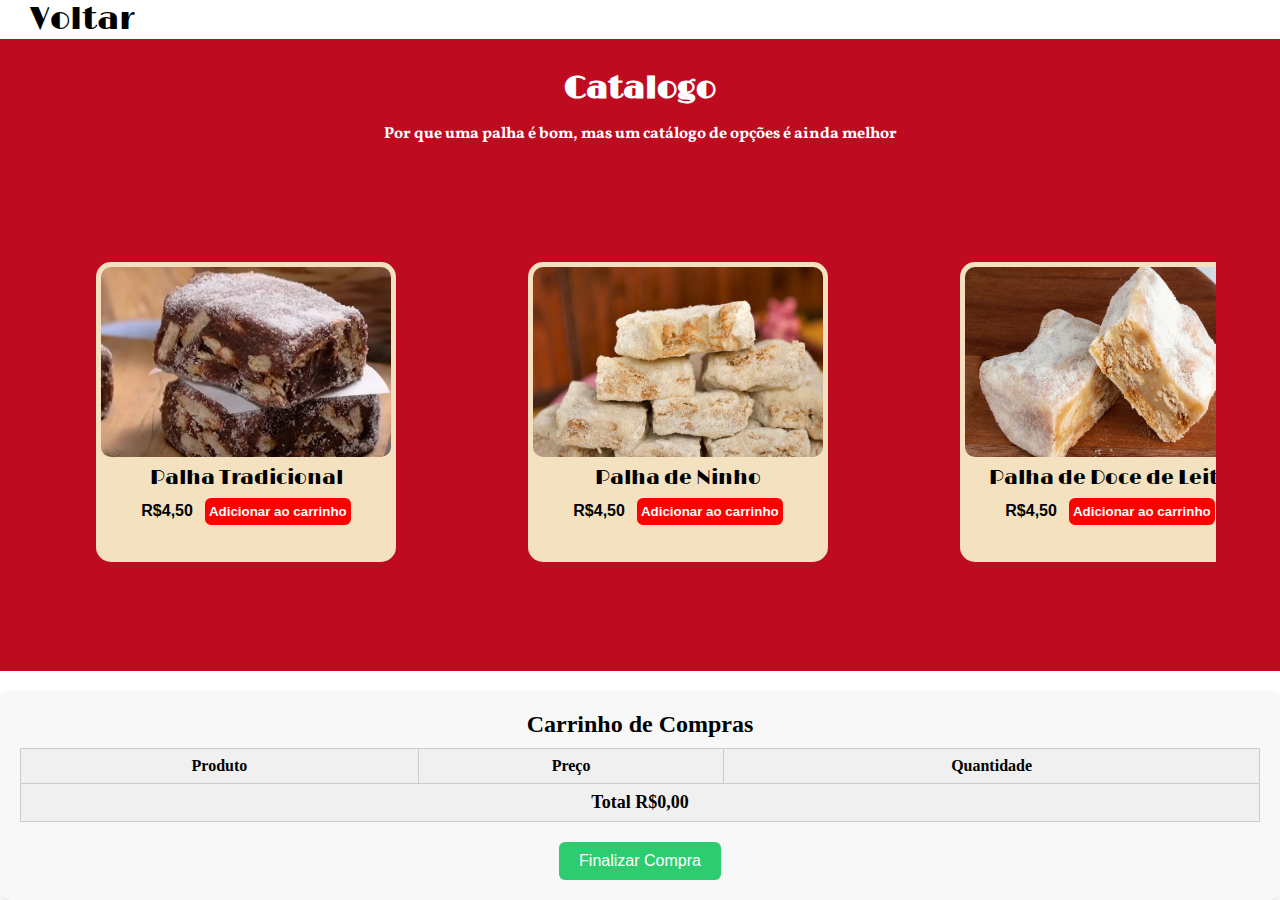
<file: app/carrinho/carrinho.html>
<!DOCTYPE html>
<html lang="pt-br">
  <head>
    <meta charset="UTF-8" />
    <meta name="viewport" content="width=device-width, initial-scale=1.0" />
    <title>Carrinho de compras</title>
    <link rel="stylesheet" href="../carrinho/carrinho-style.css" />
    <script async src="carrinho-script.js" ></script>
 
  </head>

  <body class="pagina-carrinho">
    <nav class="navbar" >
      <a class="navbar-brand " href="../index/index.html" >Voltar</a>
    </nav>

    <section class="container">

        <div class="titulo-catalogo">
          <h1  style="font-family: 'Limelight', cursive; color: white; margin-top: 30px;">Catalogo</h1>
          <h4 style="font-family: 'Vollkorn', serif; color: white; margin-top: 15px; margin-bottom: 30px;" class="catalogo-sub">Por que uma palha é bom, mas um catálogo de opções é ainda melhor</h4>
      </div>

      <div class="menu">
        <div class="cartao">
          <img class="img-cartao" src="../../assets/imgs/palha-chocolate.jpg" alt="Card image cap">
          <div class="card-body">
            <p class="card-text" style="font-family: 'Limelight', cursive; font-size: 20px;">Palha Tradicional</p>

            <div class="preco-botao-adicionar-carrinho">
              <span class="preco">R$4,50</span>
              <button type="button" class="button-hover-background">Adicionar ao carrinho</button>
            </div>

          </div>
        </div>
        <div class="cartao">
          <img class="img-cartao" src="../../assets/imgs/palha-ninho.webp" alt="Card image cap">
          <div class="card-body">
            <p class="card-text" style="font-family: 'Limelight', cursive; font-size: 20px;">Palha de Ninho</p>

            <div class="preco-botao-adicionar-carrinho">
              <span class="preco">R$4,50</span>
              <button type="button" class="button-hover-background">Adicionar ao carrinho</button>
            </div>

          </div>
        </div>
        <div class="cartao">
          <img class="img-cartao" src="../../assets/imgs/palha-italiana-de-doce-de-leite-1.jpg" alt="Card image cap">
          <div class="card-body">
            <p class="card-text" style="font-family: 'Limelight', cursive; font-size: 20px;">Palha de Doce de Leite</p>

            <div class="preco-botao-adicionar-carrinho">
              <span class="preco">R$4,50</span>
              <button type="button" class="button-hover-background">Adicionar ao carrinho</button>
            </div>

          </div>
        </div>
        <div class="cartao">
          <img class="img-cartao" src="../../assets/imgs/palha-paçoca.jpg" alt="Card image cap">
          <div class="card-body">
            <p class="card-text" style="font-family: 'Limelight', cursive; font-size: 20px;">Palha de Paçoca</p>

            <div class="preco-botao-adicionar-carrinho">
              <span class="preco">R$4,50</span>
              <button type="button" class="button-hover-background">Adicionar ao carrinho</button>
            </div>

          </div>
        </div>
        <div class="cartao">
          <img class="img-cartao" src="../../assets/imgs/palha-cafe.png" alt="Card image cap">
          <div class="card-body">
            <p class="card-text" style="font-family: 'Limelight', cursive; font-size: 20px;text-align: center;">Palha de Café</p>  

            <div class="preco-botao-adicionar-carrinho">
              <span class="preco">R$4,50</span>
              <button type="button" class="button-hover-background">Adicionar ao carrinho</button>
            </div>

          </div>
        </div>
      </div>
    </section>

    <!--carrinho com os produtos-->

    <section class="carrinho">
      <h2 class="titulo-carrinho">Carrinho de Compras</h2>
  
      <table class="tabela-carrinho">
          <thead>
              <tr>
                  <th class="coluna primeiro-col">Produto</th>
                  <th class="coluna segundo-col">Preço</th>
                  <th class="coluna terceiro-col">Quantidade</th>
              </tr>
          </thead>
          <tbody>
              <!--injeção do codigo js-->
          </tbody>
          <tfoot>
              <tr>
                  <td colspan="3" class="total-container">
                      <strong>Total</strong>
                      <span>R$0,00</span>
                  </td>
              </tr>
          </tfoot>
      </table>
  
      <form action="carrinho.php" method="post" >
        <!-- Campos do produto -->
        <input type="hidden" name="produto" id="produto">
        <input type="hidden" name="preco" id="preco">
        <input type="hidden" name="quantidade" id="quantidade">
    
        <button type="submit" class="botao-compra" id="botaoFinalizar">Finalizar Compra</button>
    </form>
    
  </section>
  


  </body>
</html>
</file>
<file: app/carrinho/carrinho-style.css>
@import url('https://fonts.googleapis.com/css2?family=Limelight&family=Vollkorn&display=swap');

*{
    padding: 0;
    margin: 0;
    box-sizing: border-box;
}

html{
    scroll-behavior: smooth;
}

.pagina-carrinho {
    height: 100vh;
    width: 100vw;
    display: flex;
    flex-direction: column;
}

/* botao voltar - carrinho */

.navbar {
    background-color: transparent;
}

.navbar > a {
    font-family: 'Limelight';
    font-size: 32px;
    text-decoration: none;
    color: #000;
    margin-left: 30px;
}

/*PRODUTOS*/
.container{
    display: flex;
    flex-direction: column;
    align-items: center;
    justify-content: center;
    height: 95%;
    width: 100%;
    background-color:#be0b20;
}

.titulo-catalogo {
    height: 10%;
    width: 80vw;
    display: flex;
    flex-direction: column;
    align-items: center;
    justify-content:flex-start;
}

.menu{
    display: flex;
    align-items: center;
    justify-content: flex-start;
    flex-direction: row;
    height: 90%;
    width: 90%;
    overflow-x: scroll;
}



.cartao{
    width: 550px; 
    height: 300px; 
    text-align: center;
    background-color: rgb(243, 225, 192);
    border-radius: 15px;
    margin-right: 100px;
    margin-left: 2rem;
    margin-top: 50px;
}

.img-cartao{
    width: 300px;
    height: 200px;
    padding: 5px;
    border-radius: 15px;
}


/*Preço e botão de adicionar no carrinho*/

.preco-botao-adicionar-carrinho {
    margin-top: 8px;
    width: 100%;
    display: flex;
    justify-content: center;
    align-items: center;
  }
  
  .preco {
    margin-right: 12px;
    font-family: "Raleway", sans-serif;
    font-weight: bold;
  }
  
  .button-hover-background {
    background: red;
    color: white;
    border: 2px solid red;
    border-radius: 6px;
    padding: 4px 2px;
    font-weight: bold;
  
    transition: 0.2s;
  }
  
  .button-hover-background:hover {
    background: transparent;
    color: red;
  }


/* Carrinho com produtos e valor final */
.carrinho {
    display: flex;
    flex-direction: column;
    align-items: center;
    justify-content: center;
    margin-top: 20px;
    background-color: #f8f8f8;
    padding: 20px;
    border-radius: 10px;
    box-shadow: 0px 4px 8px rgba(0, 0, 0, 0.1);
}

.titulo-carrinho {
    font-size: 24px;
    margin-bottom: 10px;
}

.tabela-carrinho {
    width: 100%;
    border-collapse: collapse;
    margin-bottom: 20px;
}

.tabela-carrinho th,
.tabela-carrinho td {
    border: 1px solid #ccc;
    padding: 8px;
    text-align: center;
}

.tabela-carrinho th {
    background-color: #f0f0f0;
}

.imagem-produto {
    max-width: 60px;
    max-height: 60px;
    border-radius: 6px;
}

.titulo-produto {
    font-weight: bold;
    margin-top: 6px;
    display: block;
}

.preco-produto {
    font-weight: bold;
    color: #2ecc71;
}

.quantidade-input,
.botao-remover {
    margin-top: 6px;
    padding: 4px 8px;
    font-size: 14px;
}

.total-container {
    background-color: #f0f0f0;
    font-weight: bold;
    font-size: 18px;
    text-align: right;
}

.botao-compra {
    padding: 10px 20px;
    font-size: 16px;
    background-color: #2ecc71;
    color: #fff;
    border: none;
    border-radius: 6px;
    cursor: pointer;
    transition: background-color 0.3s;
}

.botao-compra:hover {
    background-color: #27ae60;
}



/*estilização so scroll eixo x*/

/* Estilizando a barra de rolagem */
.menu::-webkit-scrollbar {
    width: 12px; /* Largura da barra de rolagem */
}

/* Estilizando o "trilho" da barra de rolagem */
.menu::-webkit-scrollbar-track {
    background: #f1f1f1; /* Cor do "trilho" */
    border-radius: 10px; /* Arredonda as bordas do "trilho" */
}

/* Estilizando a alça da barra de rolagem */
.menu::-webkit-scrollbar-thumb {
    background-color: #888888; /* Cor da alça */
    border-radius: 6px; /* Arredonda as bordas da alça */
}

/* Estilizando a alça da barra de rolagem quando passa o mouse por cima */
.menu::-webkit-scrollbar-thumb:hover {
    background: #015b3f; /* Cor da alça quando hover */
}
</file>
